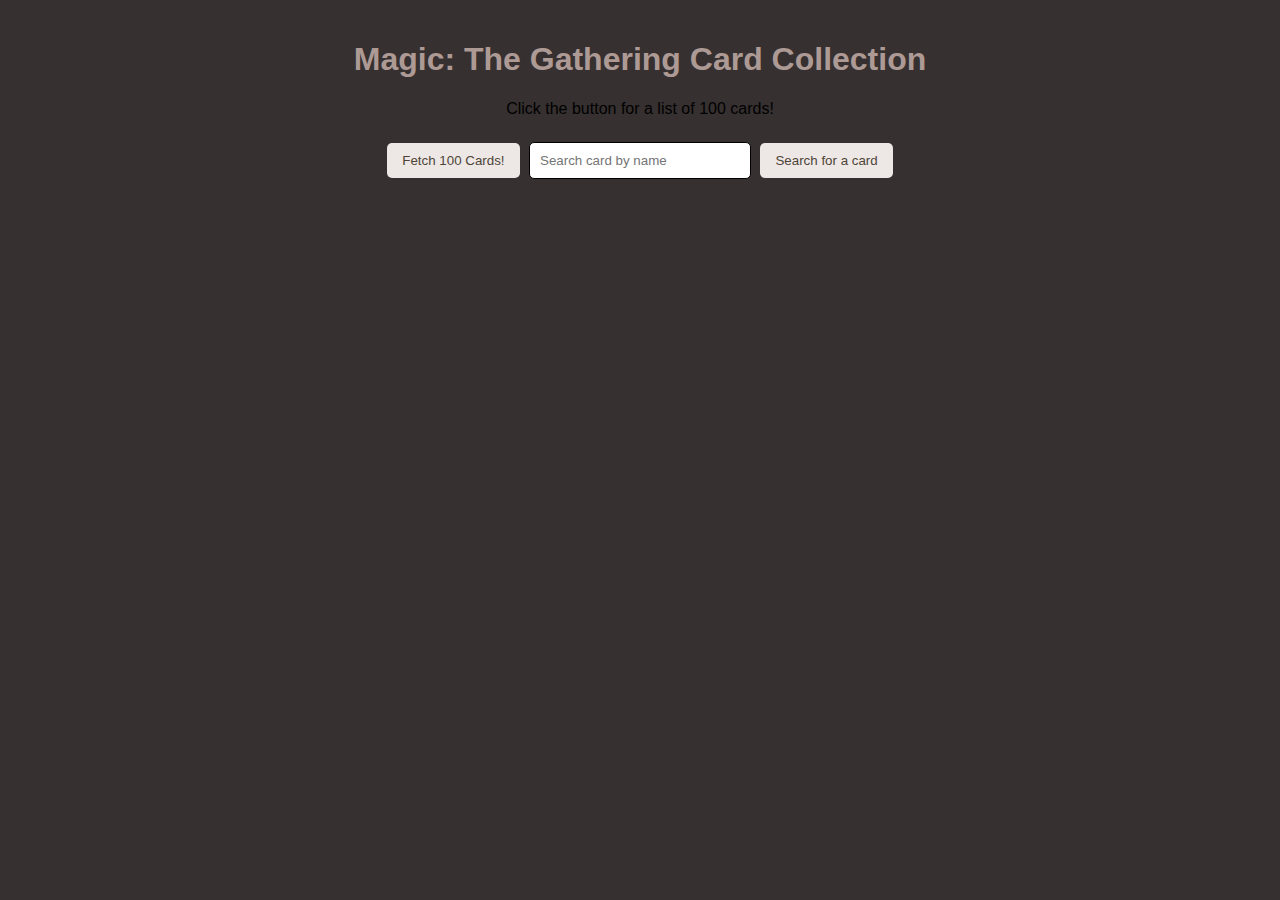
<file: API/index.html>
<!DOCTYPE html>
<html lang="en">
<head>
    <meta charset="UTF-8">
    <meta name="viewport" content="width=device-width, initial-scale=1.0">
    <title> MTG Card Collection</title>
    <link rel="stylesheet" href="style.css">
</head>

<body>
    <h1>Magic: The Gathering Card Collection</h1>
    <p>Click the button for a list of 100 cards!</p>

    <div class="controls">
        <button id="fetch-button">Fetch 100 Cards!</button>
        <input type="text" id="search-input" placeholder="Search card by name"/>
        <button id="search-button"> Search for a card </button>
    </div>

    <div id="error-message"></div>

    <div id="loader" class="loader" style="display:none;"></div>

    <div id="card-container" class="grid"></div>

    <script src="script.js"></script>

</body>

</html>
</file>
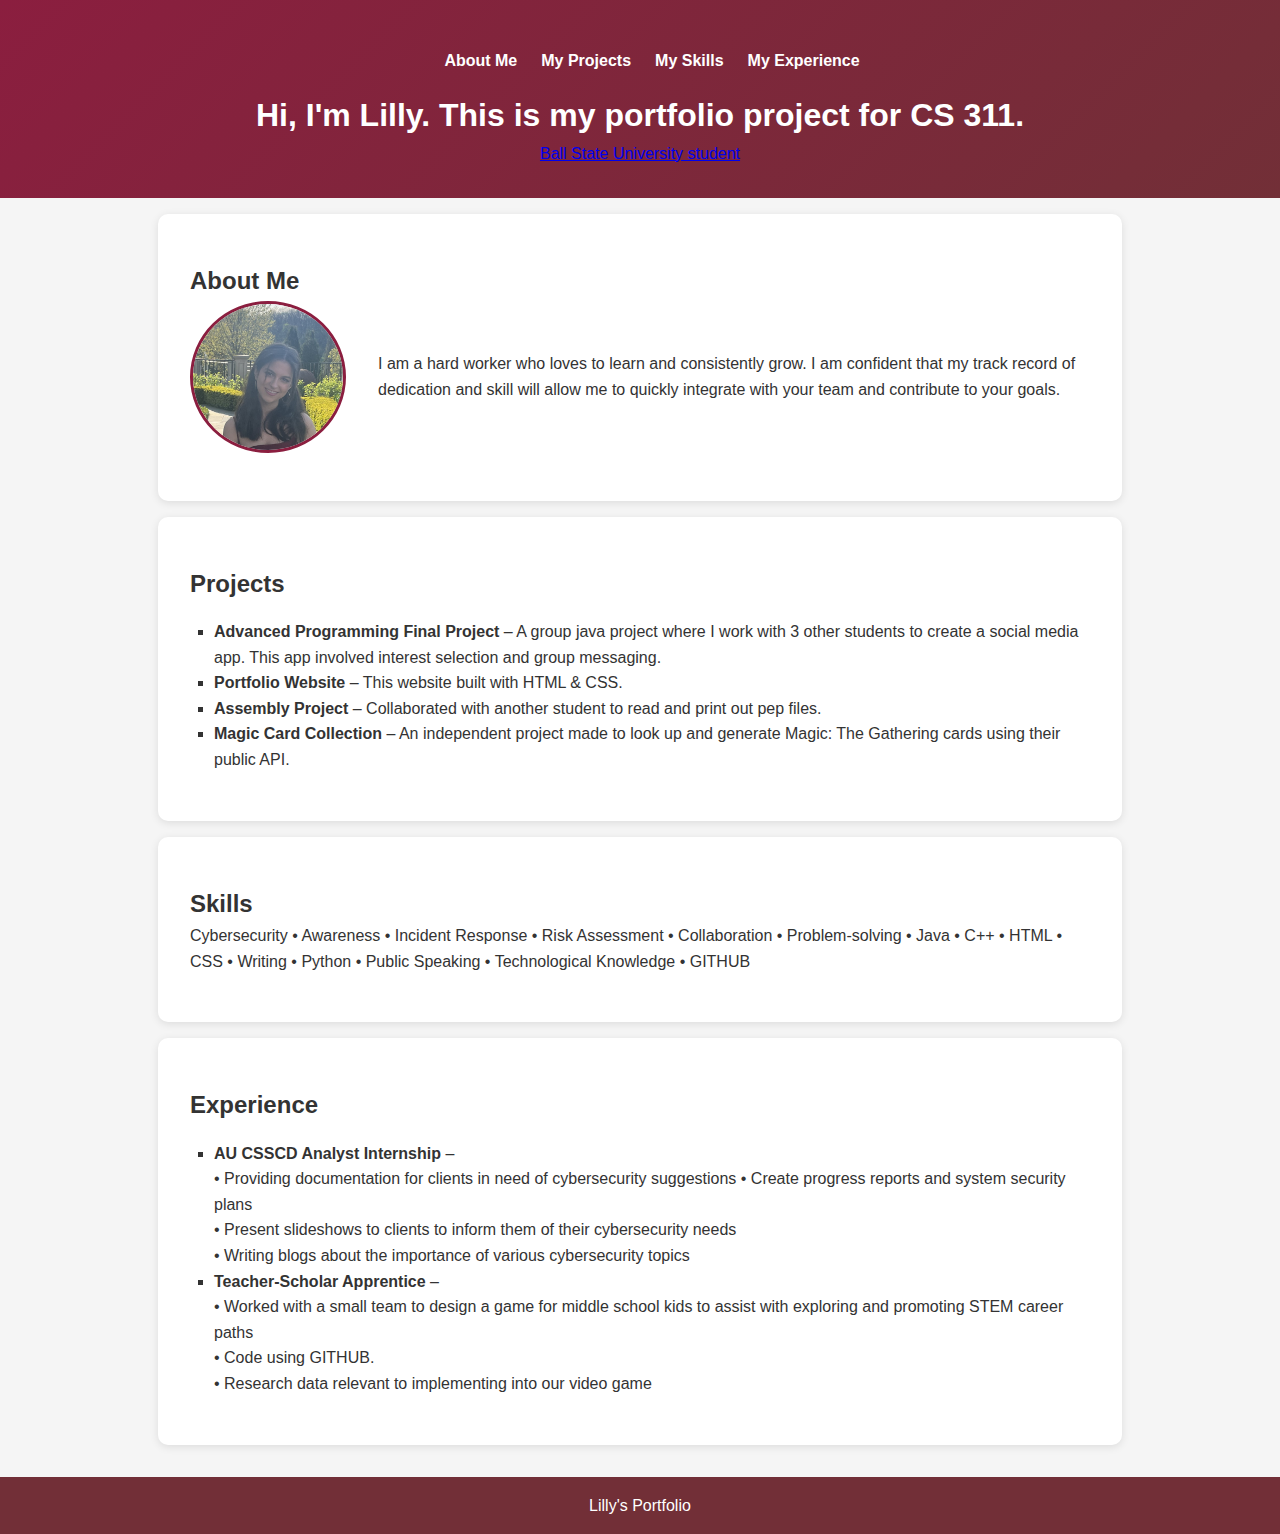
<file: Portfolio/index.html>
<!DOCTYPE html>
<html lang="en">
<head>
  <meta charset="UTF-8">
  <meta name="viewport" content="width=device-width, initial-scale=1.0">
  <title>Lilly's Portfolio</title>
  <link rel="stylesheet" href="style.css">
</head>
<body>
  <header id="top">
    <nav>
      <ul class="nav-links">
        <li><a href="#about">About Me</a></li>
        <li><a href="#projects">My Projects</a></li>
        <li><a href="#skills">My Skills</a></li>
        <li><a href="#experience">My Experience</a></li>
      </ul>
    </nav>
    <h1> Hi, I'm Lilly. This is my portfolio project for CS 311. </h1>
    <p> 
        <a href="https://maps.google.com/?q=Ball+State+University" target="_blank">Ball State University student</a>  </p>
  </header>

  <main>
    
    <section id="about" class="section">
      <h2>About Me</h2>
      <div class="about-container">
        <img src="images/profile.jpg" alt="Profile picture" class="profile-img">
        <p>
          I am a hard worker who loves to learn and consistently grow. 
          I am confident that my track record of dedication and skill will allow me to quickly integrate with your team and contribute to your goals.
        </p>
      </div>
    </section>

    
    <section id="projects" class="section">
      <h2>Projects</h2>
      <ul>
        <li><strong>Advanced Programming Final Project</strong> – A group java project where I work with 3 other students to create a social media app. This app involved interest selection and group messaging.</li>
        <li><strong>Portfolio Website</strong> – This website built with HTML & CSS.</li>
        <li><strong>Assembly Project</strong> – Collaborated with another student to read and print out pep files.</li>
        <li><strong>Magic Card Collection</strong> – An independent project made to look up and generate Magic: The Gathering cards using their public API.</li>
      </ul>
    </section>    
      </ul>
    </section>    

    <section id="skills" class="section">
      <h2>Skills</h2>
    <p>
      Cybersecurity • Awareness • Incident Response • Risk Assessment • Collaboration • Problem-solving • Java •
C++ • HTML • CSS • Writing • Python • Public Speaking • Technological Knowledge • GITHUB
    </p>
    </section>    

    <section id="experience" class="section">
      <h2>Experience</h2>
    <p>
      <ul>
        <li><strong>AU CSSCD Analyst Internship</strong> – <br> 
          • Providing documentation for clients in need of cybersecurity suggestions
          • Create progress reports and system security plans <br>
          • Present slideshows to clients to inform them of their cybersecurity needs <br>
          • Writing blogs about the importance of various cybersecurity topics
        </li>
        <li><strong>Teacher-Scholar Apprentice</strong> – <br>
          • Worked with a small team to design a game for middle school kids to assist with exploring and promoting STEM career paths <br>
          • Code using GITHUB. <br>
          • Research data relevant to implementing into our video game
        </li>
      </ul>
    </p>
    </section>    

  <footer>
    <p>Lilly's Portfolio</p>
  </footer>
</body>
</html>
</file>
<file: API/style.css>
body {
    font-family: Arial, Helvetica, sans-serif;
    text-align: center;
    background-color: rgb(54, 48, 48);
    margin: 0;
    padding: 20px;
}

h1{
    color: rgb(173, 154, 149);
}

.controls {
    margin: 20px;
}

button{
    background-color: rgb(237, 231, 229);
    color:rgb(78, 69, 56);
    border: 0px;
    padding: 10px 15px;
    border-radius: 5px;
    cursor: pointer;
    margin: 5px;
}

button:hover{
    background-color: rgb(118, 112, 96);
}

input[type="text"] {
    padding: 10px;
    border-radius: 5px;
    border: 1px solid black;
    width: 200px;
}

.grid{
    display: flex;
    flex-wrap: wrap;
    justify-content: center;
    gap: 15px;
    margin-top: 20px;
}

.card{
    background-color: rgb(192, 192, 191);
    border-radius: 8px;
    width: 180px;
    padding: 10px;
    text-align: left;
}

.card img {
    width: 100%;
    height: auto;
    object-fit: cover;
    border-radius: 4px;
}

.card .name{
    font-weight: bold;
    margin: 8px 0 4px;
}

.card .set{
    color: rgb(18, 16, 16);
    font-size: 12pt;
}

#error-message{
    color: rgb(150, 25, 25);
    font-weight: bold;
    margin: 10px;
}

.loader {
  border: 8px solid #ccc;
  border-top: 8px solid rgb(173, 154, 149);
  border-radius: 50%;
  width: 60px;
  height: 60px;
  animation: spin 1s linear infinite;
  margin: 20px auto;
  display: none;
}

@keyframes spin {
  0% { transform: rotate(0deg); }
  100% { transform: rotate(360deg); }
}
</file>
<file: Portfolio/style.css>
body, h1, h2, p, ul {
  margin: 0;
  padding: 0;
}

body {
  font-family: Arial, sans-serif;
  line-height: 1.6;
  background-color: #f5f5f5;
  color: #333;
}

header {
  background: linear-gradient(135deg, #8B1E3F, #722F37);
  color: white;
  padding: 32px;
  text-align: center;
}

.hero-title {
  font-size: 40px; 
}

.subtitle {
  font-size: 19.2px;
  margin-top: 8px;
}

.nav-links {
  list-style: none;
  display: flex;
  justify-content: center;
  gap: 24px;
  margin-bottom: 16px;
}

.nav-links a {
  text-decoration: none;
  color: white;
  font-weight: bold;
}

.nav-links a:hover {
  color: #ffd700;
}

.section {
  padding: 48px 32px;
  background-color: white;
  margin: 16px auto;
  max-width: 900px;
  border-radius: 10px;
  box-shadow: 0 2px 8px rgba(0,0,0,0.1);
  
}

.experience-container {
  padding: 48px 32px;
  background-color: white;
  margin: 16px auto;
  max-width: 900px;
  border-radius: 10px;
  box-shadow: 0 2px 8px rgba(0,0,0,0.1);
}


.about-container {
  display: flex;
  align-items: center;
  gap: 32px;
}

.profile-img {
  width: 150px;
  border-radius: 50%;
  border: 3px solid #8B1E3F;
}

ul {
  list-style-type: square;
  margin-top: 16px;
  padding-left: 24px;
}

footer {
  background-color: #722F37;
  color: white;
  text-align: center;
  padding: 16px;
  margin-top: 32px;
}
</file>
